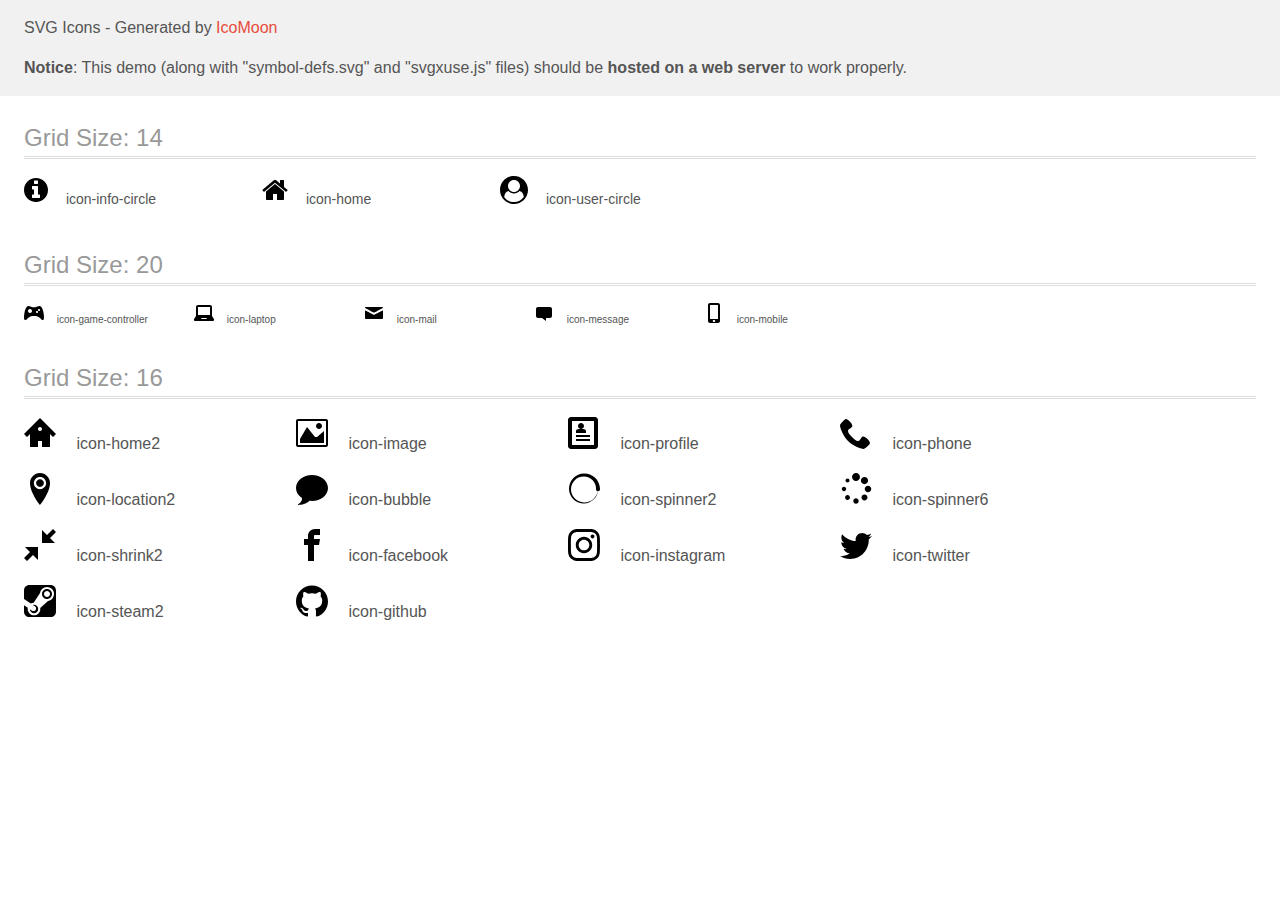
<file: img/nav/demo-external-svg.html>
<!doctype html>
<html>
<head>
    <title>IcoMoon - SVG Icons</title>
    <meta charset="utf-8">
    <meta name="viewport" content="width=device-width, initial-scale=1">
    <link rel="stylesheet" href="demo-files/demo.css">
    <link rel="stylesheet" href="style.css">
</head>
<body>
<header class="bgc1 clearfix">
<div class="mhl">
    <p>SVG Icons - Generated by <a href="https://icomoon.io/app">IcoMoon</a></p><p><strong>Notice</strong>: This demo (along with "symbol-defs.svg" and "svgxuse.js" files) should be <b>hosted on a web server</b> to work properly.</p>
</div>
</header>
    <div class="clearfix mhl ptl">
        <h1 class="mvm mtn fgc1">Grid Size: 14</h1>
        <div class="glyph fs1">
            <div class="clearfix pbs">
                <svg class="icon icon-info-circle"><use xlink:href="symbol-defs.svg#icon-info-circle"></use></svg><span class="name"> icon-info-circle</span>
            </div>
        </div>
        <div class="glyph fs1">
            <div class="clearfix pbs">
                <svg class="icon icon-home"><use xlink:href="symbol-defs.svg#icon-home"></use></svg><span class="name"> icon-home</span>
            </div>
        </div>
        <div class="glyph fs1">
            <div class="clearfix pbs">
                <svg class="icon icon-user-circle"><use xlink:href="symbol-defs.svg#icon-user-circle"></use></svg><span class="name"> icon-user-circle</span>
            </div>
        </div>
  </div>
    <div class="clearfix mhl ptl">
        <h1 class="mvm mtn fgc1">Grid Size: 20</h1>
        <div class="glyph fs2">
            <div class="clearfix pbs">
                <svg class="icon icon-game-controller"><use xlink:href="symbol-defs.svg#icon-game-controller"></use></svg><span class="name"> icon-game-controller</span>
            </div>
        </div>
        <div class="glyph fs2">
            <div class="clearfix pbs">
                <svg class="icon icon-laptop"><use xlink:href="symbol-defs.svg#icon-laptop"></use></svg><span class="name"> icon-laptop</span>
            </div>
        </div>
        <div class="glyph fs2">
            <div class="clearfix pbs">
                <svg class="icon icon-mail"><use xlink:href="symbol-defs.svg#icon-mail"></use></svg><span class="name"> icon-mail</span>
            </div>
        </div>
        <div class="glyph fs2">
            <div class="clearfix pbs">
                <svg class="icon icon-message"><use xlink:href="symbol-defs.svg#icon-message"></use></svg><span class="name"> icon-message</span>
            </div>
        </div>
        <div class="glyph fs2">
            <div class="clearfix pbs">
                <svg class="icon icon-mobile"><use xlink:href="symbol-defs.svg#icon-mobile"></use></svg><span class="name"> icon-mobile</span>
            </div>
        </div>
  </div>
    <div class="clearfix mhl ptl">
        <h1 class="mvm mtn fgc1">Grid Size: 16</h1>
        <div class="glyph fs3">
            <div class="clearfix pbs">
                <svg class="icon icon-home2"><use xlink:href="symbol-defs.svg#icon-home2"></use></svg><span class="name"> icon-home2</span>
            </div>
        </div>
        <div class="glyph fs3">
            <div class="clearfix pbs">
                <svg class="icon icon-image"><use xlink:href="symbol-defs.svg#icon-image"></use></svg><span class="name"> icon-image</span>
            </div>
        </div>
        <div class="glyph fs3">
            <div class="clearfix pbs">
                <svg class="icon icon-profile"><use xlink:href="symbol-defs.svg#icon-profile"></use></svg><span class="name"> icon-profile</span>
            </div>
        </div>
        <div class="glyph fs3">
            <div class="clearfix pbs">
                <svg class="icon icon-phone"><use xlink:href="symbol-defs.svg#icon-phone"></use></svg><span class="name"> icon-phone</span>
            </div>
        </div>
        <div class="glyph fs3">
            <div class="clearfix pbs">
                <svg class="icon icon-location2"><use xlink:href="symbol-defs.svg#icon-location2"></use></svg><span class="name"> icon-location2</span>
            </div>
        </div>
        <div class="glyph fs3">
            <div class="clearfix pbs">
                <svg class="icon icon-bubble"><use xlink:href="symbol-defs.svg#icon-bubble"></use></svg><span class="name"> icon-bubble</span>
            </div>
        </div>
        <div class="glyph fs3">
            <div class="clearfix pbs">
                <svg class="icon icon-spinner2"><use xlink:href="symbol-defs.svg#icon-spinner2"></use></svg><span class="name"> icon-spinner2</span>
            </div>
        </div>
        <div class="glyph fs3">
            <div class="clearfix pbs">
                <svg class="icon icon-spinner6"><use xlink:href="symbol-defs.svg#icon-spinner6"></use></svg><span class="name"> icon-spinner6</span>
            </div>
        </div>
        <div class="glyph fs3">
            <div class="clearfix pbs">
                <svg class="icon icon-shrink2"><use xlink:href="symbol-defs.svg#icon-shrink2"></use></svg><span class="name"> icon-shrink2</span>
            </div>
        </div>
        <div class="glyph fs3">
            <div class="clearfix pbs">
                <svg class="icon icon-facebook"><use xlink:href="symbol-defs.svg#icon-facebook"></use></svg><span class="name"> icon-facebook</span>
            </div>
        </div>
        <div class="glyph fs3">
            <div class="clearfix pbs">
                <svg class="icon icon-instagram"><use xlink:href="symbol-defs.svg#icon-instagram"></use></svg><span class="name"> icon-instagram</span>
            </div>
        </div>
        <div class="glyph fs3">
            <div class="clearfix pbs">
                <svg class="icon icon-twitter"><use xlink:href="symbol-defs.svg#icon-twitter"></use></svg><span class="name"> icon-twitter</span>
            </div>
        </div>
        <div class="glyph fs3">
            <div class="clearfix pbs">
                <svg class="icon icon-steam2"><use xlink:href="symbol-defs.svg#icon-steam2"></use></svg><span class="name"> icon-steam2</span>
            </div>
        </div>
        <div class="glyph fs3">
            <div class="clearfix pbs">
                <svg class="icon icon-github"><use xlink:href="symbol-defs.svg#icon-github"></use></svg><span class="name"> icon-github</span>
            </div>
        </div>
  </div>
<script defer src="svgxuse.js"></script>
</body>
</html>
</file>
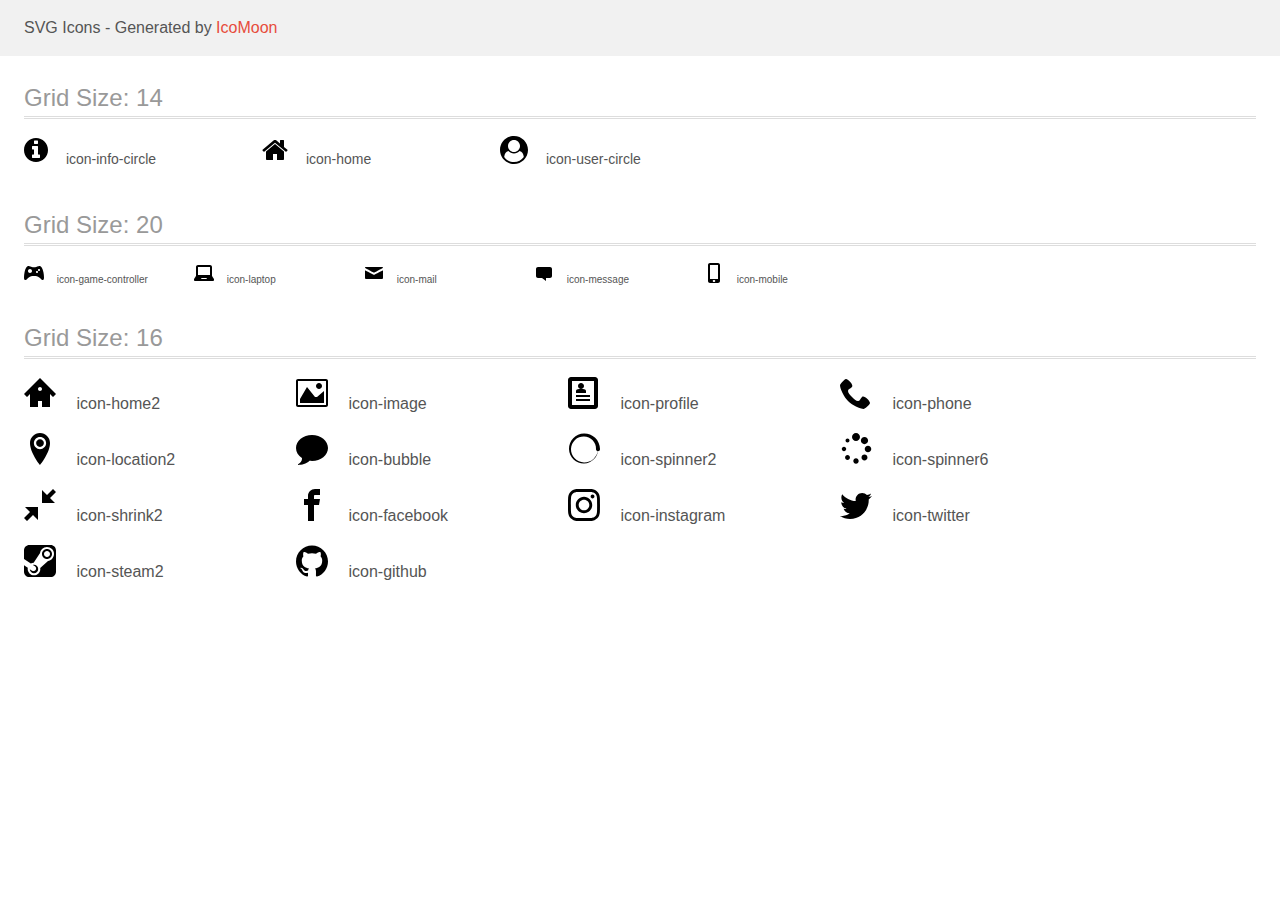
<file: img/nav/demo.html>
<!doctype html>
<html>
<head>
    <title>IcoMoon - SVG Icons</title>
    <meta charset="utf-8">
    <meta name="viewport" content="width=device-width, initial-scale=1">
    <link rel="stylesheet" href="demo-files/demo.css">
    <link rel="stylesheet" href="style.css">
</head>
<body>
<svg aria-hidden="true" style="position: absolute; width: 0; height: 0; overflow: hidden;" version="1.1" xmlns="http://www.w3.org/2000/svg" xmlns:xlink="http://www.w3.org/1999/xlink">
<defs>
<symbol id="icon-info-circle" viewBox="0 0 24 28">
<path d="M16 21.5v-2.5c0-0.281-0.219-0.5-0.5-0.5h-1.5v-8c0-0.281-0.219-0.5-0.5-0.5h-5c-0.281 0-0.5 0.219-0.5 0.5v2.5c0 0.281 0.219 0.5 0.5 0.5h1.5v5h-1.5c-0.281 0-0.5 0.219-0.5 0.5v2.5c0 0.281 0.219 0.5 0.5 0.5h7c0.281 0 0.5-0.219 0.5-0.5zM14 7.5v-2.5c0-0.281-0.219-0.5-0.5-0.5h-3c-0.281 0-0.5 0.219-0.5 0.5v2.5c0 0.281 0.219 0.5 0.5 0.5h3c0.281 0 0.5-0.219 0.5-0.5zM24 14c0 6.625-5.375 12-12 12s-12-5.375-12-12 5.375-12 12-12 12 5.375 12 12z"></path>
</symbol>
<symbol id="icon-home" viewBox="0 0 26 28">
<path d="M22 15.5v7.5c0 0.547-0.453 1-1 1h-6v-6h-4v6h-6c-0.547 0-1-0.453-1-1v-7.5c0-0.031 0.016-0.063 0.016-0.094l8.984-7.406 8.984 7.406c0.016 0.031 0.016 0.063 0.016 0.094zM25.484 14.422l-0.969 1.156c-0.078 0.094-0.203 0.156-0.328 0.172h-0.047c-0.125 0-0.234-0.031-0.328-0.109l-10.813-9.016-10.813 9.016c-0.109 0.078-0.234 0.125-0.375 0.109-0.125-0.016-0.25-0.078-0.328-0.172l-0.969-1.156c-0.172-0.203-0.141-0.531 0.063-0.703l11.234-9.359c0.656-0.547 1.719-0.547 2.375 0l3.813 3.187v-3.047c0-0.281 0.219-0.5 0.5-0.5h3c0.281 0 0.5 0.219 0.5 0.5v6.375l3.422 2.844c0.203 0.172 0.234 0.5 0.063 0.703z"></path>
</symbol>
<symbol id="icon-user-circle" viewBox="0 0 28 28">
<path d="M23.797 20.922c-0.406-2.922-1.594-5.516-4.25-5.875-1.375 1.5-3.359 2.453-5.547 2.453s-4.172-0.953-5.547-2.453c-2.656 0.359-3.844 2.953-4.25 5.875 2.172 3.063 5.75 5.078 9.797 5.078s7.625-2.016 9.797-5.078zM20 10c0-3.313-2.688-6-6-6s-6 2.688-6 6 2.688 6 6 6 6-2.688 6-6zM28 14c0 7.703-6.25 14-14 14-7.734 0-14-6.281-14-14 0-7.734 6.266-14 14-14s14 6.266 14 14z"></path>
</symbol>
<symbol id="icon-game-controller" viewBox="0 0 20 20">
<path d="M19.444 9.361c-0.882-4.926-2.854-6.379-3.903-6.379-1.637 0-2.057 1.217-5.541 1.258-3.484-0.041-3.904-1.258-5.541-1.258-1.049 0-3.022 1.453-3.904 6.379-0.503 2.812-1.049 7.010 0.252 7.514 1.619 0.627 2.168-0.941 3.946-2.266 1.805-1.343 2.671-1.659 5.247-1.659s3.442 0.316 5.247 1.659c1.778 1.324 2.327 2.893 3.946 2.266 1.301-0.504 0.755-4.701 0.251-7.514zM6 10c-1.105 0-2-0.896-2-2s0.895-2 2-2 2 0.895 2 2c0 1.104-0.896 2-2 2zM13 10c-0.553 0-1-0.447-1-1s0.447-1 1-1c0.553 0 1 0.447 1 1s-0.447 1-1 1zM15 8c-0.553 0-1-0.447-1-1s0.447-1 1-1c0.553 0 1 0.447 1 1s-0.447 1-1 1z"></path>
</symbol>
<symbol id="icon-laptop" viewBox="0 0 20 20">
<path d="M19.754 15.631c-0.247-0.371-1.754-2.631-1.754-2.631v-9c0-1.102-0.9-2-2-2h-12c-1.101 0-2 0.898-2 2v9c0 0-1.507 2.26-1.754 2.631-0.246 0.369-0.246 0.582-0.246 0.869v0.5c0 0.5 0.5 1 0.999 1h18.002c0.499 0 0.999-0.5 0.999-1v-0.5c0-0.287 0-0.5-0.246-0.869zM7 16l0.6-1h4.8l0.6 1h-6zM16 12h-12v-8h12v8z"></path>
</symbol>
<symbol id="icon-mail" viewBox="0 0 20 20">
<path d="M1.574 5.286c0.488 0.262 7.248 3.894 7.5 4.029s0.578 0.199 0.906 0.199c0.328 0 0.654-0.064 0.906-0.199s7.012-3.767 7.5-4.029c0.489-0.263 0.951-1.286 0.054-1.286h-16.919c-0.897 0-0.435 1.023 0.053 1.286zM18.613 7.489c-0.555 0.289-7.387 3.849-7.727 4.027s-0.578 0.199-0.906 0.199-0.566-0.021-0.906-0.199-7.133-3.739-7.688-4.028c-0.39-0.204-0.386 0.035-0.386 0.219s0 7.293 0 7.293c0 0.42 0.566 1 1 1h16c0.434 0 1-0.58 1-1 0 0 0-7.108 0-7.292s0.004-0.423-0.387-0.219z"></path>
</symbol>
<symbol id="icon-message" viewBox="0 0 20 20">
<path d="M18 6v7c0 1.1-0.9 2-2 2h-4v3l-4-3h-4c-1.101 0-2-0.9-2-2v-7c0-1.1 0.899-2 2-2h12c1.1 0 2 0.9 2 2z"></path>
</symbol>
<symbol id="icon-mobile" viewBox="0 0 20 20">
<path d="M14.004 0h-8.008c-1.102 0-1.996 0.894-1.996 1.996v16.007c0 1.103 0.894 1.997 1.996 1.997h8.007c1.103 0 1.997-0.894 1.997-1.996v-16.008c0-1.102-0.894-1.996-1.996-1.996zM10 19c-0.69 0-1.25-0.447-1.25-1s0.56-1 1.25-1 1.25 0.447 1.25 1-0.56 1-1.25 1zM14 16h-8v-14h8v14z"></path>
</symbol>
<symbol id="icon-home2" viewBox="0 0 32 32">
<path d="M16 1l-16 16 3 3 3-3v13h8v-6h4v6h8v-13l3 3 3-3-16-16zM16 14c-1.105 0-2-0.895-2-2s0.895-2 2-2c1.105 0 2 0.895 2 2s-0.895 2-2 2z"></path>
</symbol>
<symbol id="icon-image" viewBox="0 0 32 32">
<path d="M29.996 4c0.001 0.001 0.003 0.002 0.004 0.004v23.993c-0.001 0.001-0.002 0.003-0.004 0.004h-27.993c-0.001-0.001-0.003-0.002-0.004-0.004v-23.993c0.001-0.001 0.002-0.003 0.004-0.004h27.993zM30 2h-28c-1.1 0-2 0.9-2 2v24c0 1.1 0.9 2 2 2h28c1.1 0 2-0.9 2-2v-24c0-1.1-0.9-2-2-2v0z"></path>
<path d="M26 9c0 1.657-1.343 3-3 3s-3-1.343-3-3 1.343-3 3-3 3 1.343 3 3z"></path>
<path d="M28 26h-24v-4l7-12 8 10h2l7-6z"></path>
</symbol>
<symbol id="icon-profile" viewBox="0 0 32 32">
<path d="M27 0h-24c-1.65 0-3 1.35-3 3v26c0 1.65 1.35 3 3 3h24c1.65 0 3-1.35 3-3v-26c0-1.65-1.35-3-3-3zM26 28h-22v-24h22v24zM8 18h14v2h-14zM8 22h14v2h-14zM10 9c0-1.657 1.343-3 3-3s3 1.343 3 3c0 1.657-1.343 3-3 3s-3-1.343-3-3zM15 12h-4c-1.65 0-3 0.9-3 2v2h10v-2c0-1.1-1.35-2-3-2z"></path>
</symbol>
<symbol id="icon-phone" viewBox="0 0 32 32">
<path d="M22 20c-2 2-2 4-4 4s-4-2-6-4-4-4-4-6 2-2 4-4-4-8-6-8-6 6-6 6c0 4 4.109 12.109 8 16s12 8 16 8c0 0 6-4 6-6s-6-8-8-6z"></path>
</symbol>
<symbol id="icon-location2" viewBox="0 0 32 32">
<path d="M16 0c-5.523 0-10 4.477-10 10 0 10 10 22 10 22s10-12 10-22c0-5.523-4.477-10-10-10zM16 16.125c-3.383 0-6.125-2.742-6.125-6.125s2.742-6.125 6.125-6.125 6.125 2.742 6.125 6.125-2.742 6.125-6.125 6.125zM12.125 10c0-2.14 1.735-3.875 3.875-3.875s3.875 1.735 3.875 3.875c0 2.14-1.735 3.875-3.875 3.875s-3.875-1.735-3.875-3.875z"></path>
</symbol>
<symbol id="icon-bubble" viewBox="0 0 32 32">
<path d="M16 2c8.837 0 16 5.82 16 13s-7.163 13-16 13c-0.849 0-1.682-0.054-2.495-0.158-3.437 3.437-7.539 4.053-11.505 4.144v-0.841c2.142-1.049 4-2.961 4-5.145 0-0.305-0.024-0.604-0.068-0.897-3.619-2.383-5.932-6.024-5.932-10.103 0-7.18 7.163-13 16-13z"></path>
</symbol>
<symbol id="icon-spinner2" viewBox="0 0 32 32">
<path d="M32 16c-0.040-2.089-0.493-4.172-1.331-6.077-0.834-1.906-2.046-3.633-3.533-5.060-1.486-1.428-3.248-2.557-5.156-3.302-1.906-0.748-3.956-1.105-5.981-1.061-2.025 0.040-4.042 0.48-5.885 1.292-1.845 0.809-3.517 1.983-4.898 3.424s-2.474 3.147-3.193 4.994c-0.722 1.846-1.067 3.829-1.023 5.79 0.040 1.961 0.468 3.911 1.254 5.694 0.784 1.784 1.921 3.401 3.316 4.736 1.394 1.336 3.046 2.391 4.832 3.085 1.785 0.697 3.701 1.028 5.598 0.985 1.897-0.040 3.78-0.455 5.502-1.216 1.723-0.759 3.285-1.859 4.574-3.208 1.29-1.348 2.308-2.945 2.977-4.67 0.407-1.046 0.684-2.137 0.829-3.244 0.039 0.002 0.078 0.004 0.118 0.004 1.105 0 2-0.895 2-2 0-0.056-0.003-0.112-0.007-0.167h0.007zM28.822 21.311c-0.733 1.663-1.796 3.169-3.099 4.412s-2.844 2.225-4.508 2.868c-1.663 0.646-3.447 0.952-5.215 0.909-1.769-0.041-3.519-0.429-5.119-1.14-1.602-0.708-3.053-1.734-4.25-2.991s-2.141-2.743-2.76-4.346c-0.621-1.603-0.913-3.319-0.871-5.024 0.041-1.705 0.417-3.388 1.102-4.928 0.683-1.541 1.672-2.937 2.883-4.088s2.642-2.058 4.184-2.652c1.542-0.596 3.192-0.875 4.832-0.833 1.641 0.041 3.257 0.404 4.736 1.064 1.48 0.658 2.82 1.609 3.926 2.774s1.975 2.54 2.543 4.021c0.57 1.481 0.837 3.064 0.794 4.641h0.007c-0.005 0.055-0.007 0.11-0.007 0.167 0 1.032 0.781 1.88 1.784 1.988-0.195 1.088-0.517 2.151-0.962 3.156z"></path>
</symbol>
<symbol id="icon-spinner6" viewBox="0 0 32 32">
<path d="M12 4c0-2.209 1.791-4 4-4s4 1.791 4 4c0 2.209-1.791 4-4 4s-4-1.791-4-4zM24.719 16c0 0 0 0 0 0 0-1.812 1.469-3.281 3.281-3.281s3.281 1.469 3.281 3.281c0 0 0 0 0 0 0 1.812-1.469 3.281-3.281 3.281s-3.281-1.469-3.281-3.281zM21.513 24.485c0-1.641 1.331-2.972 2.972-2.972s2.972 1.331 2.972 2.972c0 1.641-1.331 2.972-2.972 2.972s-2.972-1.331-2.972-2.972zM13.308 28c0-1.487 1.205-2.692 2.692-2.692s2.692 1.205 2.692 2.692c0 1.487-1.205 2.692-2.692 2.692s-2.692-1.205-2.692-2.692zM5.077 24.485c0-1.346 1.092-2.438 2.438-2.438s2.438 1.092 2.438 2.438c0 1.346-1.092 2.438-2.438 2.438s-2.438-1.092-2.438-2.438zM1.792 16c0-1.22 0.989-2.208 2.208-2.208s2.208 0.989 2.208 2.208c0 1.22-0.989 2.208-2.208 2.208s-2.208-0.989-2.208-2.208zM5.515 7.515c0 0 0 0 0 0 0-1.105 0.895-2 2-2s2 0.895 2 2c0 0 0 0 0 0 0 1.105-0.895 2-2 2s-2-0.895-2-2zM28.108 7.515c0 2.001-1.622 3.623-3.623 3.623s-3.623-1.622-3.623-3.623c0-2.001 1.622-3.623 3.623-3.623s3.623 1.622 3.623 3.623z"></path>
</symbol>
<symbol id="icon-shrink2" viewBox="0 0 32 32">
<path d="M14 18v13l-5-5-6 6-3-3 6-6-5-5zM32 3l-6 6 5 5h-13v-13l5 5 6-6z"></path>
</symbol>
<symbol id="icon-facebook" viewBox="0 0 32 32">
<path d="M19 6h5v-6h-5c-3.86 0-7 3.14-7 7v3h-4v6h4v16h6v-16h5l1-6h-6v-3c0-0.542 0.458-1 1-1z"></path>
</symbol>
<symbol id="icon-instagram" viewBox="0 0 32 32">
<path d="M16 2.881c4.275 0 4.781 0.019 6.462 0.094 1.563 0.069 2.406 0.331 2.969 0.55 0.744 0.288 1.281 0.638 1.837 1.194 0.563 0.563 0.906 1.094 1.2 1.838 0.219 0.563 0.481 1.412 0.55 2.969 0.075 1.688 0.094 2.194 0.094 6.463s-0.019 4.781-0.094 6.463c-0.069 1.563-0.331 2.406-0.55 2.969-0.288 0.744-0.637 1.281-1.194 1.837-0.563 0.563-1.094 0.906-1.837 1.2-0.563 0.219-1.413 0.481-2.969 0.55-1.688 0.075-2.194 0.094-6.463 0.094s-4.781-0.019-6.463-0.094c-1.563-0.069-2.406-0.331-2.969-0.55-0.744-0.288-1.281-0.637-1.838-1.194-0.563-0.563-0.906-1.094-1.2-1.837-0.219-0.563-0.481-1.413-0.55-2.969-0.075-1.688-0.094-2.194-0.094-6.463s0.019-4.781 0.094-6.463c0.069-1.563 0.331-2.406 0.55-2.969 0.288-0.744 0.638-1.281 1.194-1.838 0.563-0.563 1.094-0.906 1.838-1.2 0.563-0.219 1.412-0.481 2.969-0.55 1.681-0.075 2.188-0.094 6.463-0.094zM16 0c-4.344 0-4.887 0.019-6.594 0.094-1.7 0.075-2.869 0.35-3.881 0.744-1.056 0.412-1.95 0.956-2.837 1.85-0.894 0.888-1.438 1.781-1.85 2.831-0.394 1.019-0.669 2.181-0.744 3.881-0.075 1.713-0.094 2.256-0.094 6.6s0.019 4.887 0.094 6.594c0.075 1.7 0.35 2.869 0.744 3.881 0.413 1.056 0.956 1.95 1.85 2.837 0.887 0.887 1.781 1.438 2.831 1.844 1.019 0.394 2.181 0.669 3.881 0.744 1.706 0.075 2.25 0.094 6.594 0.094s4.888-0.019 6.594-0.094c1.7-0.075 2.869-0.35 3.881-0.744 1.050-0.406 1.944-0.956 2.831-1.844s1.438-1.781 1.844-2.831c0.394-1.019 0.669-2.181 0.744-3.881 0.075-1.706 0.094-2.25 0.094-6.594s-0.019-4.887-0.094-6.594c-0.075-1.7-0.35-2.869-0.744-3.881-0.394-1.063-0.938-1.956-1.831-2.844-0.887-0.887-1.781-1.438-2.831-1.844-1.019-0.394-2.181-0.669-3.881-0.744-1.712-0.081-2.256-0.1-6.6-0.1v0z"></path>
<path d="M16 7.781c-4.537 0-8.219 3.681-8.219 8.219s3.681 8.219 8.219 8.219 8.219-3.681 8.219-8.219c0-4.537-3.681-8.219-8.219-8.219zM16 21.331c-2.944 0-5.331-2.387-5.331-5.331s2.387-5.331 5.331-5.331c2.944 0 5.331 2.387 5.331 5.331s-2.387 5.331-5.331 5.331z"></path>
<path d="M26.462 7.456c0 1.060-0.859 1.919-1.919 1.919s-1.919-0.859-1.919-1.919c0-1.060 0.859-1.919 1.919-1.919s1.919 0.859 1.919 1.919z"></path>
</symbol>
<symbol id="icon-twitter" viewBox="0 0 32 32">
<path d="M32 7.075c-1.175 0.525-2.444 0.875-3.769 1.031 1.356-0.813 2.394-2.1 2.887-3.631-1.269 0.75-2.675 1.3-4.169 1.594-1.2-1.275-2.906-2.069-4.794-2.069-3.625 0-6.563 2.938-6.563 6.563 0 0.512 0.056 1.012 0.169 1.494-5.456-0.275-10.294-2.888-13.531-6.862-0.563 0.969-0.887 2.1-0.887 3.3 0 2.275 1.156 4.287 2.919 5.463-1.075-0.031-2.087-0.331-2.975-0.819 0 0.025 0 0.056 0 0.081 0 3.181 2.263 5.838 5.269 6.437-0.55 0.15-1.131 0.231-1.731 0.231-0.425 0-0.831-0.044-1.237-0.119 0.838 2.606 3.263 4.506 6.131 4.563-2.25 1.762-5.075 2.813-8.156 2.813-0.531 0-1.050-0.031-1.569-0.094 2.913 1.869 6.362 2.95 10.069 2.95 12.075 0 18.681-10.006 18.681-18.681 0-0.287-0.006-0.569-0.019-0.85 1.281-0.919 2.394-2.075 3.275-3.394z"></path>
</symbol>
<symbol id="icon-steam2" viewBox="0 0 32 32">
<path d="M9.498 26.125c0.848 0 1.681-0.41 2.187-1.169 0.804-1.206 0.478-2.836-0.728-3.64l-2.065-1.377c0.353-0.096 0.725-0.149 1.109-0.149 2.325 0 4.209 1.884 4.209 4.209s-1.885 4.209-4.209 4.209c-2.263 0-4.108-1.785-4.205-4.024l2.249 1.499c0.448 0.298 0.953 0.441 1.454 0.441zM26.667 0c2.934 0 5.333 2.4 5.333 5.334v21.332c0 2.936-2.399 5.334-5.333 5.334h-21.333c-2.934 0-5.334-2.398-5.334-5.334v-6.345l3.792 2.528c-0.364 1.974 0.217 4.088 1.744 5.615 2.466 2.466 6.463 2.466 8.929 0 1.515-1.515 2.098-3.607 1.752-5.568l7.783-6.968c1.445-0.207 2.838-0.867 3.95-1.979 2.734-2.734 2.734-7.166 0-9.899s-7.166-2.734-9.9 0c-1.112 1.112-1.771 2.505-1.979 3.95v0l-6.397 9.695c-0.995 0.051-1.981 0.336-2.866 0.856l-6.808-4.539v-8.678c0-2.934 2.4-5.334 5.334-5.334h21.333zM28 9c0-2.761-2.239-5-5-5s-5 2.239-5 5 2.239 5 5 5 5-2.239 5-5zM20 9c0-1.657 1.343-3 3-3s3 1.343 3 3-1.343 3-3 3-3-1.343-3-3z"></path>
</symbol>
<symbol id="icon-github" viewBox="0 0 32 32">
<path d="M16 0.395c-8.836 0-16 7.163-16 16 0 7.069 4.585 13.067 10.942 15.182 0.8 0.148 1.094-0.347 1.094-0.77 0-0.381-0.015-1.642-0.022-2.979-4.452 0.968-5.391-1.888-5.391-1.888-0.728-1.849-1.776-2.341-1.776-2.341-1.452-0.993 0.11-0.973 0.11-0.973 1.606 0.113 2.452 1.649 2.452 1.649 1.427 2.446 3.743 1.739 4.656 1.33 0.143-1.034 0.558-1.74 1.016-2.14-3.554-0.404-7.29-1.777-7.29-7.907 0-1.747 0.625-3.174 1.649-4.295-0.166-0.403-0.714-2.030 0.155-4.234 0 0 1.344-0.43 4.401 1.64 1.276-0.355 2.645-0.532 4.005-0.539 1.359 0.006 2.729 0.184 4.008 0.539 3.054-2.070 4.395-1.64 4.395-1.64 0.871 2.204 0.323 3.831 0.157 4.234 1.026 1.12 1.647 2.548 1.647 4.295 0 6.145-3.743 7.498-7.306 7.895 0.574 0.497 1.085 1.47 1.085 2.963 0 2.141-0.019 3.864-0.019 4.391 0 0.426 0.288 0.925 1.099 0.768 6.354-2.118 10.933-8.113 10.933-15.18 0-8.837-7.164-16-16-16z"></path>
</symbol>
</defs>
</svg>

<header class="bgc1 clearfix">
<div class="mhl">
    <p>SVG Icons - Generated by <a href="https://icomoon.io/app">IcoMoon</a></p>
</div>
</header>
    <div class="clearfix mhl ptl">
        <h1 class="mvm mtn fgc1">Grid Size: 14</h1>
        <div class="glyph fs1">
            <div class="clearfix pbs">
                <svg class="icon icon-info-circle"><use xlink:href="#icon-info-circle"></use></svg><span class="name"> icon-info-circle</span>
            </div>
        </div>
        <div class="glyph fs1">
            <div class="clearfix pbs">
                <svg class="icon icon-home"><use xlink:href="#icon-home"></use></svg><span class="name"> icon-home</span>
            </div>
        </div>
        <div class="glyph fs1">
            <div class="clearfix pbs">
                <svg class="icon icon-user-circle"><use xlink:href="#icon-user-circle"></use></svg><span class="name"> icon-user-circle</span>
            </div>
        </div>
  </div>
    <div class="clearfix mhl ptl">
        <h1 class="mvm mtn fgc1">Grid Size: 20</h1>
        <div class="glyph fs2">
            <div class="clearfix pbs">
                <svg class="icon icon-game-controller"><use xlink:href="#icon-game-controller"></use></svg><span class="name"> icon-game-controller</span>
            </div>
        </div>
        <div class="glyph fs2">
            <div class="clearfix pbs">
                <svg class="icon icon-laptop"><use xlink:href="#icon-laptop"></use></svg><span class="name"> icon-laptop</span>
            </div>
        </div>
        <div class="glyph fs2">
            <div class="clearfix pbs">
                <svg class="icon icon-mail"><use xlink:href="#icon-mail"></use></svg><span class="name"> icon-mail</span>
            </div>
        </div>
        <div class="glyph fs2">
            <div class="clearfix pbs">
                <svg class="icon icon-message"><use xlink:href="#icon-message"></use></svg><span class="name"> icon-message</span>
            </div>
        </div>
        <div class="glyph fs2">
            <div class="clearfix pbs">
                <svg class="icon icon-mobile"><use xlink:href="#icon-mobile"></use></svg><span class="name"> icon-mobile</span>
            </div>
        </div>
  </div>
    <div class="clearfix mhl ptl">
        <h1 class="mvm mtn fgc1">Grid Size: 16</h1>
        <div class="glyph fs3">
            <div class="clearfix pbs">
                <svg class="icon icon-home2"><use xlink:href="#icon-home2"></use></svg><span class="name"> icon-home2</span>
            </div>
        </div>
        <div class="glyph fs3">
            <div class="clearfix pbs">
                <svg class="icon icon-image"><use xlink:href="#icon-image"></use></svg><span class="name"> icon-image</span>
            </div>
        </div>
        <div class="glyph fs3">
            <div class="clearfix pbs">
                <svg class="icon icon-profile"><use xlink:href="#icon-profile"></use></svg><span class="name"> icon-profile</span>
            </div>
        </div>
        <div class="glyph fs3">
            <div class="clearfix pbs">
                <svg class="icon icon-phone"><use xlink:href="#icon-phone"></use></svg><span class="name"> icon-phone</span>
            </div>
        </div>
        <div class="glyph fs3">
            <div class="clearfix pbs">
                <svg class="icon icon-location2"><use xlink:href="#icon-location2"></use></svg><span class="name"> icon-location2</span>
            </div>
        </div>
        <div class="glyph fs3">
            <div class="clearfix pbs">
                <svg class="icon icon-bubble"><use xlink:href="#icon-bubble"></use></svg><span class="name"> icon-bubble</span>
            </div>
        </div>
        <div class="glyph fs3">
            <div class="clearfix pbs">
                <svg class="icon icon-spinner2"><use xlink:href="#icon-spinner2"></use></svg><span class="name"> icon-spinner2</span>
            </div>
        </div>
        <div class="glyph fs3">
            <div class="clearfix pbs">
                <svg class="icon icon-spinner6"><use xlink:href="#icon-spinner6"></use></svg><span class="name"> icon-spinner6</span>
            </div>
        </div>
        <div class="glyph fs3">
            <div class="clearfix pbs">
                <svg class="icon icon-shrink2"><use xlink:href="#icon-shrink2"></use></svg><span class="name"> icon-shrink2</span>
            </div>
        </div>
        <div class="glyph fs3">
            <div class="clearfix pbs">
                <svg class="icon icon-facebook"><use xlink:href="#icon-facebook"></use></svg><span class="name"> icon-facebook</span>
            </div>
        </div>
        <div class="glyph fs3">
            <div class="clearfix pbs">
                <svg class="icon icon-instagram"><use xlink:href="#icon-instagram"></use></svg><span class="name"> icon-instagram</span>
            </div>
        </div>
        <div class="glyph fs3">
            <div class="clearfix pbs">
                <svg class="icon icon-twitter"><use xlink:href="#icon-twitter"></use></svg><span class="name"> icon-twitter</span>
            </div>
        </div>
        <div class="glyph fs3">
            <div class="clearfix pbs">
                <svg class="icon icon-steam2"><use xlink:href="#icon-steam2"></use></svg><span class="name"> icon-steam2</span>
            </div>
        </div>
        <div class="glyph fs3">
            <div class="clearfix pbs">
                <svg class="icon icon-github"><use xlink:href="#icon-github"></use></svg><span class="name"> icon-github</span>
            </div>
        </div>
  </div>
<script defer src="svgxuse.js"></script>
</body>
</html>
</file>
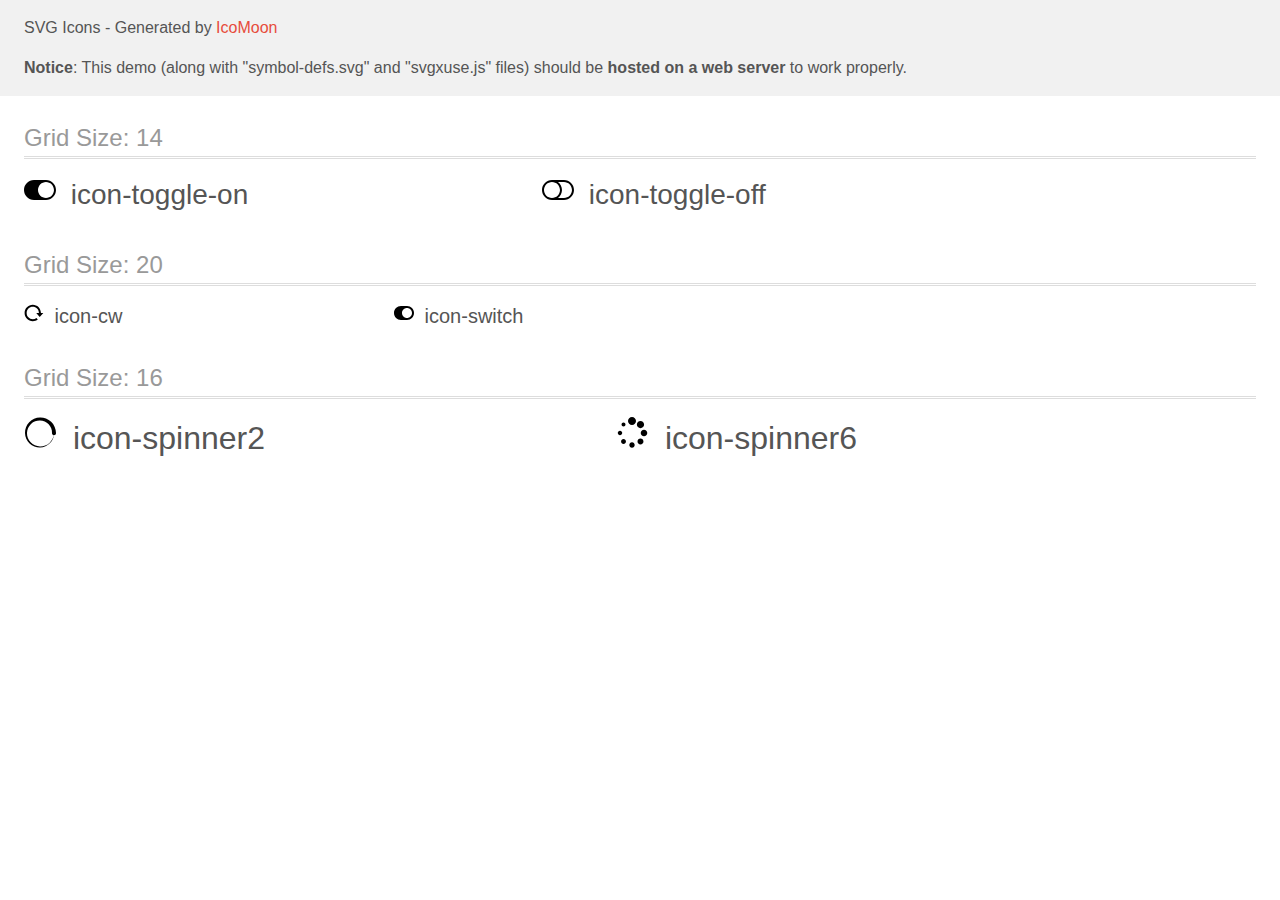
<file: img/SVG/demo-external-svg.html>
<!doctype html>
<html>
<head>
    <title>IcoMoon - SVG Icons</title>
    <meta charset="utf-8">
    <meta name="viewport" content="width=device-width, initial-scale=1">
    <link rel="stylesheet" href="demo-files/demo.css">
    <link rel="stylesheet" href="style.css">
</head>
<body>
<header class="bgc1 clearfix">
<div class="mhl">
    <p>SVG Icons - Generated by <a href="https://icomoon.io/app">IcoMoon</a></p><p><strong>Notice</strong>: This demo (along with "symbol-defs.svg" and "svgxuse.js" files) should be <b>hosted on a web server</b> to work properly.</p>
</div>
</header>
    <div class="clearfix mhl ptl">
        <h1 class="mvm mtn fgc1">Grid Size: 14</h1>
        <div class="glyph fs1">
            <div class="clearfix pbs">
                <svg class="icon icon-toggle-on"><use xlink:href="symbol-defs.svg#icon-toggle-on"></use></svg><span class="name"> icon-toggle-on</span>
            </div>
        </div>
        <div class="glyph fs1">
            <div class="clearfix pbs">
                <svg class="icon icon-toggle-off"><use xlink:href="symbol-defs.svg#icon-toggle-off"></use></svg><span class="name"> icon-toggle-off</span>
            </div>
        </div>
  </div>
    <div class="clearfix mhl ptl">
        <h1 class="mvm mtn fgc1">Grid Size: 20</h1>
        <div class="glyph fs2">
            <div class="clearfix pbs">
                <svg class="icon icon-cw"><use xlink:href="symbol-defs.svg#icon-cw"></use></svg><span class="name"> icon-cw</span>
            </div>
        </div>
        <div class="glyph fs2">
            <div class="clearfix pbs">
                <svg class="icon icon-switch"><use xlink:href="symbol-defs.svg#icon-switch"></use></svg><span class="name"> icon-switch</span>
            </div>
        </div>
  </div>
    <div class="clearfix mhl ptl">
        <h1 class="mvm mtn fgc1">Grid Size: 16</h1>
        <div class="glyph fs3">
            <div class="clearfix pbs">
                <svg class="icon icon-spinner2"><use xlink:href="symbol-defs.svg#icon-spinner2"></use></svg><span class="name"> icon-spinner2</span>
            </div>
        </div>
        <div class="glyph fs3">
            <div class="clearfix pbs">
                <svg class="icon icon-spinner6"><use xlink:href="symbol-defs.svg#icon-spinner6"></use></svg><span class="name"> icon-spinner6</span>
            </div>
        </div>
  </div>
<script defer src="svgxuse.js"></script>
</body>
</html>
</file>
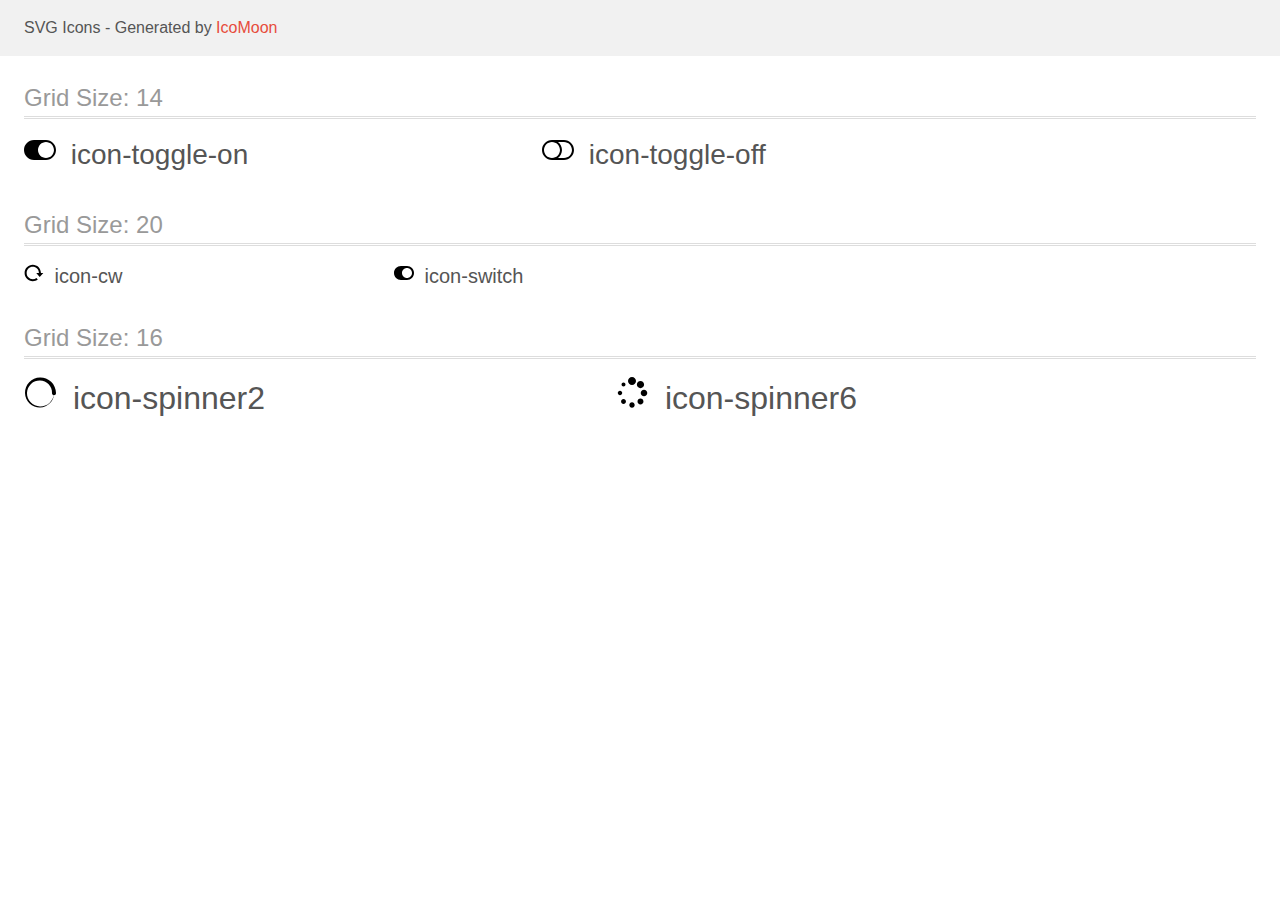
<file: img/SVG/demo.html>
<!doctype html>
<html>
<head>
    <title>IcoMoon - SVG Icons</title>
    <meta charset="utf-8">
    <meta name="viewport" content="width=device-width, initial-scale=1">
    <link rel="stylesheet" href="demo-files/demo.css">
    <link rel="stylesheet" href="style.css">
</head>
<body>
<svg aria-hidden="true" style="position: absolute; width: 0; height: 0; overflow: hidden;" version="1.1" xmlns="http://www.w3.org/2000/svg" xmlns:xlink="http://www.w3.org/1999/xlink">
<defs>
<symbol id="icon-toggle-on" viewBox="0 0 32 28">
<path d="M0 14c0-5.516 4.484-10 10-10h12c5.516 0 10 4.484 10 10s-4.484 10-10 10h-12c-5.516 0-10-4.484-10-10zM22 22c4.406 0 8-3.594 8-8s-3.594-8-8-8-8 3.594-8 8 3.594 8 8 8z"></path>
</symbol>
<symbol id="icon-toggle-off" viewBox="0 0 32 28">
<path d="M18 14c0-4.406-3.594-8-8-8s-8 3.594-8 8 3.594 8 8 8 8-3.594 8-8zM30 14c0-4.406-3.594-8-8-8h-6.031c2.438 1.828 4.031 4.734 4.031 8s-1.594 6.172-4.031 8h6.031c4.406 0 8-3.594 8-8zM32 14c0 5.516-4.484 10-10 10h-12c-5.516 0-10-4.484-10-10s4.484-10 10-10h12c5.516 0 10 4.484 10 10z"></path>
</symbol>
<symbol id="icon-cw" viewBox="0 0 20 20">
<path d="M19.315 10h-2.372v-0.205c-0.108-4.434-3.724-7.996-8.169-7.996-4.515 0-8.174 3.672-8.174 8.201s3.659 8.199 8.174 8.199c1.898 0 3.645-0.65 5.033-1.738l-1.406-1.504c-1.016 0.748-2.27 1.193-3.627 1.193-3.386 0-6.131-2.754-6.131-6.15s2.745-6.15 6.131-6.15c3.317 0 6.018 2.643 6.125 5.945v0.205h-2.672l3.494 3.894 3.594-3.894z"></path>
</symbol>
<symbol id="icon-switch" viewBox="0 0 20 20">
<path d="M13 3h-6c-3.866 0-7 3.134-7 7s3.134 7 7 7h6c3.866 0 7-3.134 7-7s-3.134-7-7-7zM13 15c-2.761 0-5-2.239-5-5s2.239-5 5-5 5 2.239 5 5-2.239 5-5 5z"></path>
</symbol>
<symbol id="icon-spinner2" viewBox="0 0 32 32">
<path d="M32 16c-0.040-2.089-0.493-4.172-1.331-6.077-0.834-1.906-2.046-3.633-3.533-5.060-1.486-1.428-3.248-2.557-5.156-3.302-1.906-0.748-3.956-1.105-5.981-1.061-2.025 0.040-4.042 0.48-5.885 1.292-1.845 0.809-3.517 1.983-4.898 3.424s-2.474 3.147-3.193 4.994c-0.722 1.846-1.067 3.829-1.023 5.79 0.040 1.961 0.468 3.911 1.254 5.694 0.784 1.784 1.921 3.401 3.316 4.736 1.394 1.336 3.046 2.391 4.832 3.085 1.785 0.697 3.701 1.028 5.598 0.985 1.897-0.040 3.78-0.455 5.502-1.216 1.723-0.759 3.285-1.859 4.574-3.208 1.29-1.348 2.308-2.945 2.977-4.67 0.407-1.046 0.684-2.137 0.829-3.244 0.039 0.002 0.078 0.004 0.118 0.004 1.105 0 2-0.895 2-2 0-0.056-0.003-0.112-0.007-0.167h0.007zM28.822 21.311c-0.733 1.663-1.796 3.169-3.099 4.412s-2.844 2.225-4.508 2.868c-1.663 0.646-3.447 0.952-5.215 0.909-1.769-0.041-3.519-0.429-5.119-1.14-1.602-0.708-3.053-1.734-4.25-2.991s-2.141-2.743-2.76-4.346c-0.621-1.603-0.913-3.319-0.871-5.024 0.041-1.705 0.417-3.388 1.102-4.928 0.683-1.541 1.672-2.937 2.883-4.088s2.642-2.058 4.184-2.652c1.542-0.596 3.192-0.875 4.832-0.833 1.641 0.041 3.257 0.404 4.736 1.064 1.48 0.658 2.82 1.609 3.926 2.774s1.975 2.54 2.543 4.021c0.57 1.481 0.837 3.064 0.794 4.641h0.007c-0.005 0.055-0.007 0.11-0.007 0.167 0 1.032 0.781 1.88 1.784 1.988-0.195 1.088-0.517 2.151-0.962 3.156z"></path>
</symbol>
<symbol id="icon-spinner6" viewBox="0 0 32 32">
<path d="M12 4c0-2.209 1.791-4 4-4s4 1.791 4 4c0 2.209-1.791 4-4 4s-4-1.791-4-4zM24.719 16c0 0 0 0 0 0 0-1.812 1.469-3.281 3.281-3.281s3.281 1.469 3.281 3.281c0 0 0 0 0 0 0 1.812-1.469 3.281-3.281 3.281s-3.281-1.469-3.281-3.281zM21.513 24.485c0-1.641 1.331-2.972 2.972-2.972s2.972 1.331 2.972 2.972c0 1.641-1.331 2.972-2.972 2.972s-2.972-1.331-2.972-2.972zM13.308 28c0-1.487 1.205-2.692 2.692-2.692s2.692 1.205 2.692 2.692c0 1.487-1.205 2.692-2.692 2.692s-2.692-1.205-2.692-2.692zM5.077 24.485c0-1.346 1.092-2.438 2.438-2.438s2.438 1.092 2.438 2.438c0 1.346-1.092 2.438-2.438 2.438s-2.438-1.092-2.438-2.438zM1.792 16c0-1.22 0.989-2.208 2.208-2.208s2.208 0.989 2.208 2.208c0 1.22-0.989 2.208-2.208 2.208s-2.208-0.989-2.208-2.208zM5.515 7.515c0 0 0 0 0 0 0-1.105 0.895-2 2-2s2 0.895 2 2c0 0 0 0 0 0 0 1.105-0.895 2-2 2s-2-0.895-2-2zM28.108 7.515c0 2.001-1.622 3.623-3.623 3.623s-3.623-1.622-3.623-3.623c0-2.001 1.622-3.623 3.623-3.623s3.623 1.622 3.623 3.623z"></path>
</symbol>
</defs>
</svg>

<header class="bgc1 clearfix">
<div class="mhl">
    <p>SVG Icons - Generated by <a href="https://icomoon.io/app">IcoMoon</a></p>
</div>
</header>
    <div class="clearfix mhl ptl">
        <h1 class="mvm mtn fgc1">Grid Size: 14</h1>
        <div class="glyph fs1">
            <div class="clearfix pbs">
                <svg class="icon icon-toggle-on"><use xlink:href="#icon-toggle-on"></use></svg><span class="name"> icon-toggle-on</span>
            </div>
        </div>
        <div class="glyph fs1">
            <div class="clearfix pbs">
                <svg class="icon icon-toggle-off"><use xlink:href="#icon-toggle-off"></use></svg><span class="name"> icon-toggle-off</span>
            </div>
        </div>
  </div>
    <div class="clearfix mhl ptl">
        <h1 class="mvm mtn fgc1">Grid Size: 20</h1>
        <div class="glyph fs2">
            <div class="clearfix pbs">
                <svg class="icon icon-cw"><use xlink:href="#icon-cw"></use></svg><span class="name"> icon-cw</span>
            </div>
        </div>
        <div class="glyph fs2">
            <div class="clearfix pbs">
                <svg class="icon icon-switch"><use xlink:href="#icon-switch"></use></svg><span class="name"> icon-switch</span>
            </div>
        </div>
  </div>
    <div class="clearfix mhl ptl">
        <h1 class="mvm mtn fgc1">Grid Size: 16</h1>
        <div class="glyph fs3">
            <div class="clearfix pbs">
                <svg class="icon icon-spinner2"><use xlink:href="#icon-spinner2"></use></svg><span class="name"> icon-spinner2</span>
            </div>
        </div>
        <div class="glyph fs3">
            <div class="clearfix pbs">
                <svg class="icon icon-spinner6"><use xlink:href="#icon-spinner6"></use></svg><span class="name"> icon-spinner6</span>
            </div>
        </div>
  </div>
<script defer src="svgxuse.js"></script>
</body>
</html>
</file>
<file: img/nav/demo-files/demo.css>
body {
  padding: 0;
  margin: 0;
  font-family: sans-serif;
  font-size: 1em;
  line-height: 1.5;
  color: #555;
  background: #fff;
}
h1 {
  font-size: 1.5em;
  font-weight: normal;
  box-shadow: 0 1px #ddd, 0 2px #fff, 0 3px #ddd;
}
small {
  font-size: .66666667em;
}
a {
  color: #e74c3c;
  text-decoration: none;
}
a:hover, a:focus {
  box-shadow: 0 1px #e74c3c;
}
.bshadow0, input {
  box-shadow: inset 0 -2px #e7e7e7;
}
input:hover {
  box-shadow: inset 0 -2px #ccc;
}
input, fieldset {
  font-size: 1em;
  margin: 0;
  padding: 0;
  border: 0;
}
input {
  color: inherit;
  line-height: 1.5;
  height: 1.5em;
  padding: .25em 0;
}
input:focus {
  outline: none;
  box-shadow: inset 0 -2px #449fdb;
}
.glyph {
  font-size: 16px;
  margin-right: 1.5em;
  float: left;
  width: 7em;
}
svg {
  color: #000;
}
.liga {
  width: 80%;
  width: calc(100% - 2.5em);
}
.talign-right {
  text-align: right;
}
.talign-center {
  text-align: center;
}
.bgc1 {
  background: #f1f1f1;
}
.fgc0 {
  color: #000;
}
.fgc1 {
  color: #999;
}
p {
  margin-top: 1em;
  margin-bottom: 1em;
}
.mvm {
  margin-top: .75em;
  margin-bottom: .75em;
}
.mtn {
  margin-top: 0;
}
.mtl, .mal {
  margin-top: 1.5em;
}
.mbl, .mal {
  margin-bottom: 1.5em;
}
.mal, .mhl {
  margin-left: 1.5em;
  margin-right: 1.5em;
}
.mhmm {
  margin-left: 1em;
  margin-right: 1em;
}
.ptl {
  padding-top: 1.5em;
}
.pbs, .pvs {
  padding-bottom: .25em;
}
.pvs, .pts {
  padding-top: .25em;
}
.unit {
  float: left;
}
.unitRight {
  float: right;
}
.size1of2 {
  width: 50%;
}
.size1of1 {
  width: 100%;
}
.clearfix:before, .clearfix:after {
  content: " ";
  display: table;
}
.clearfix:after {
  clear: both;
}
.hidden-true {
  display: none;
}
.textbox0 {
  width: 3em;
  background: #f1f1f1;
  padding: .25em .5em;
  line-height: 1.5;
  height: 1.5em;
}
.fs0 {
  font-size: 16px;
}
.fs1 {
  font-size: 28px;
}
.fs2 {
  font-size: 20px;
}
.fs3 {
  font-size: 32px;
}
.name {
  font-size: 0.5em;
  margin-left: 1em;
}
</file>
<file: img/nav/style.css>
.icon {
  display: inline-block;
  width: 1em;
  height: 1em;
  stroke-width: 0;
  stroke: currentColor;
  fill: currentColor;
}

/* ==========================================
Single-colored icons can be modified like so:
.icon-name {
  font-size: 32px;
  color: red;
}
========================================== */

.icon-info-circle {
  width: 0.857421875em;
}

.icon-home {
  width: 0.9287109375em;
}
</file>
<file: img/SVG/demo-files/demo.css>
body {
  padding: 0;
  margin: 0;
  font-family: sans-serif;
  font-size: 1em;
  line-height: 1.5;
  color: #555;
  background: #fff;
}
h1 {
  font-size: 1.5em;
  font-weight: normal;
  box-shadow: 0 1px #ddd, 0 2px #fff, 0 3px #ddd;
}
small {
  font-size: .66666667em;
}
a {
  color: #e74c3c;
  text-decoration: none;
}
a:hover, a:focus {
  box-shadow: 0 1px #e74c3c;
}
.bshadow0, input {
  box-shadow: inset 0 -2px #e7e7e7;
}
input:hover {
  box-shadow: inset 0 -2px #ccc;
}
input, fieldset {
  font-size: 1em;
  margin: 0;
  padding: 0;
  border: 0;
}
input {
  color: inherit;
  line-height: 1.5;
  height: 1.5em;
  padding: .25em 0;
}
input:focus {
  outline: none;
  box-shadow: inset 0 -2px #449fdb;
}
.glyph {
  font-size: 16px;
  margin-right: 1.5em;
  float: left;
  width: 17em;
}
svg {
  color: #000;
}
.liga {
  width: 80%;
  width: calc(100% - 2.5em);
}
.talign-right {
  text-align: right;
}
.talign-center {
  text-align: center;
}
.bgc1 {
  background: #f1f1f1;
}
.fgc0 {
  color: #000;
}
.fgc1 {
  color: #999;
}
p {
  margin-top: 1em;
  margin-bottom: 1em;
}
.mvm {
  margin-top: .75em;
  margin-bottom: .75em;
}
.mtn {
  margin-top: 0;
}
.mtl, .mal {
  margin-top: 1.5em;
}
.mbl, .mal {
  margin-bottom: 1.5em;
}
.mal, .mhl {
  margin-left: 1.5em;
  margin-right: 1.5em;
}
.mhmm {
  margin-left: 1em;
  margin-right: 1em;
}
.ptl {
  padding-top: 1.5em;
}
.pbs, .pvs {
  padding-bottom: .25em;
}
.pvs, .pts {
  padding-top: .25em;
}
.unit {
  float: left;
}
.unitRight {
  float: right;
}
.size1of2 {
  width: 50%;
}
.size1of1 {
  width: 100%;
}
.clearfix:before, .clearfix:after {
  content: " ";
  display: table;
}
.clearfix:after {
  clear: both;
}
.hidden-true {
  display: none;
}
.textbox0 {
  width: 3em;
  background: #f1f1f1;
  padding: .25em .5em;
  line-height: 1.5;
  height: 1.5em;
}
.fs0 {
  font-size: 16px;
}
.fs1 {
  font-size: 28px;
}
.fs2 {
  font-size: 20px;
}
.fs3 {
  font-size: 32px;
}
.name {
  margin-left: .25em;
}
</file>
<file: img/SVG/style.css>
.icon {
  display: inline-block;
  width: 1em;
  height: 1em;
  stroke-width: 0;
  stroke: currentColor;
  fill: currentColor;
}

/* ==========================================
Single-colored icons can be modified like so:
.icon-name {
  font-size: 32px;
  color: red;
}
========================================== */

.icon-toggle-on {
  width: 1.142578125em;
}

.icon-toggle-off {
  width: 1.142578125em;
}
</file>
